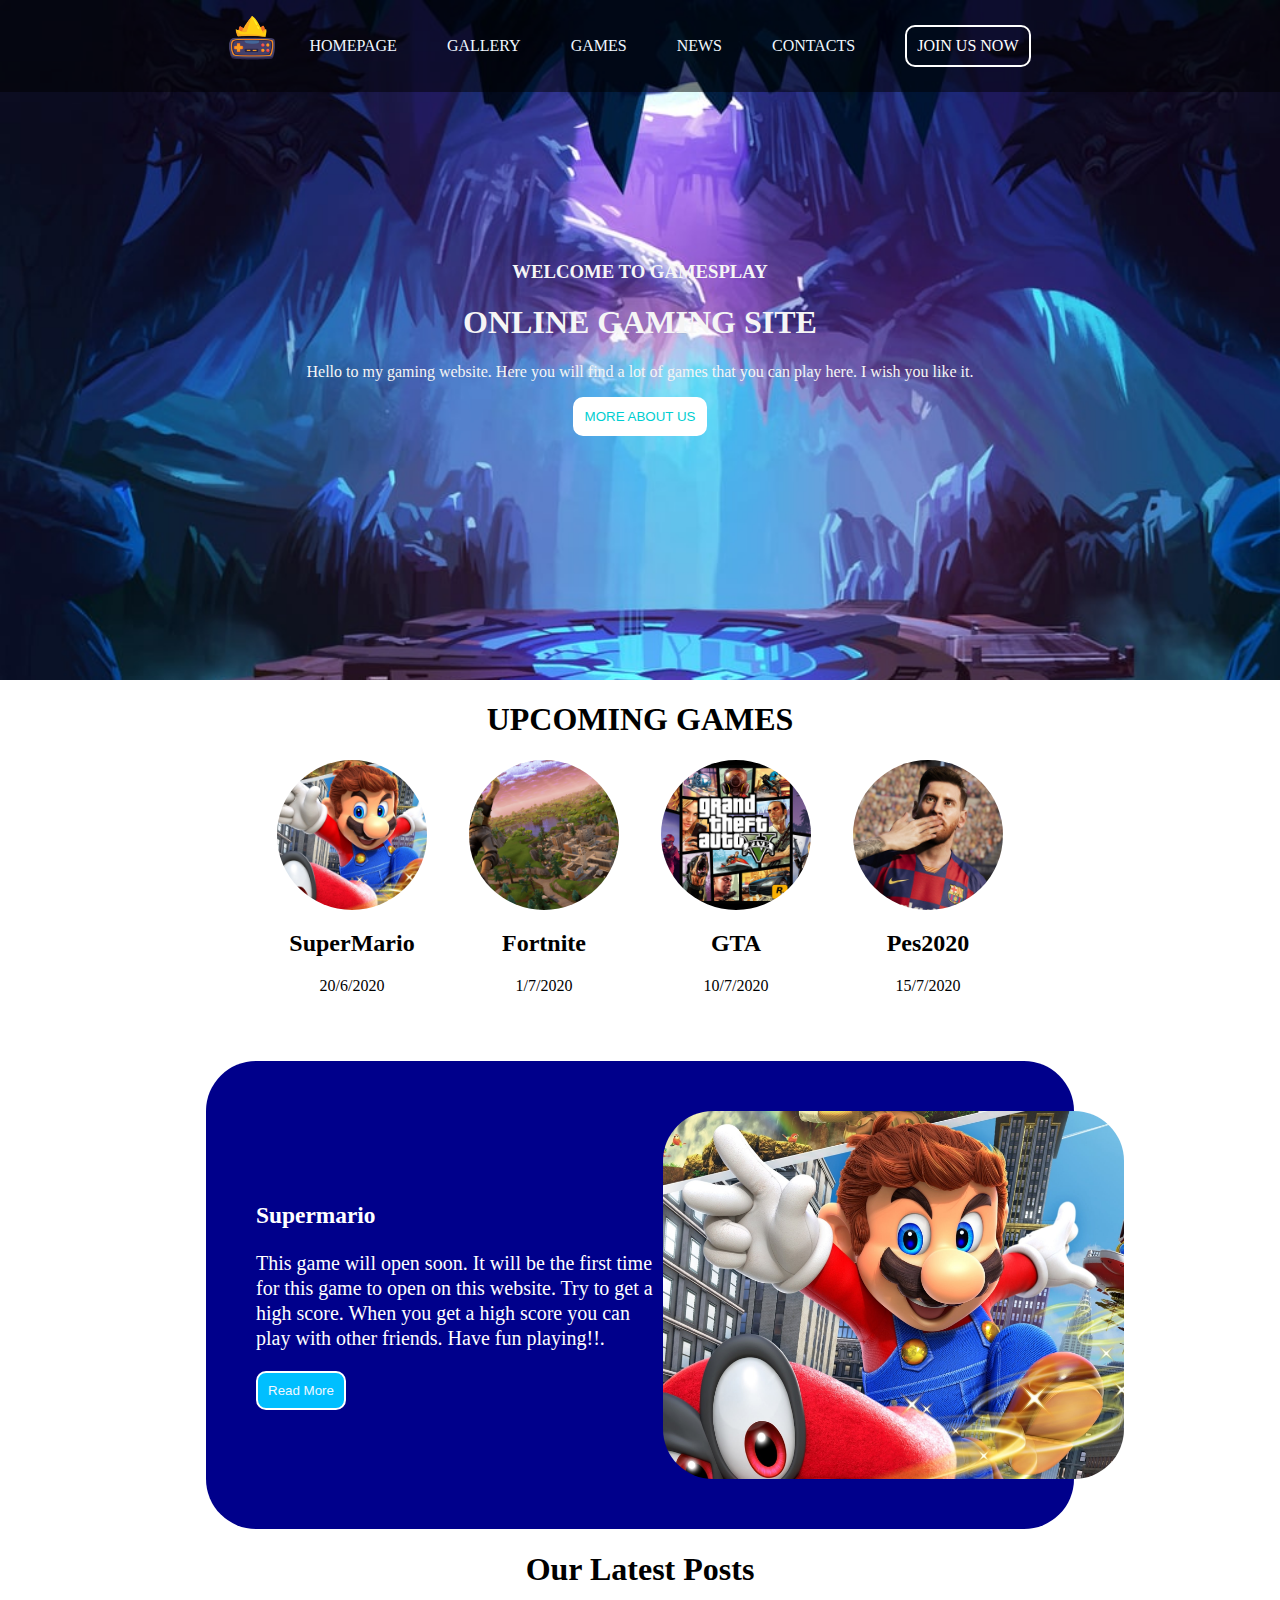
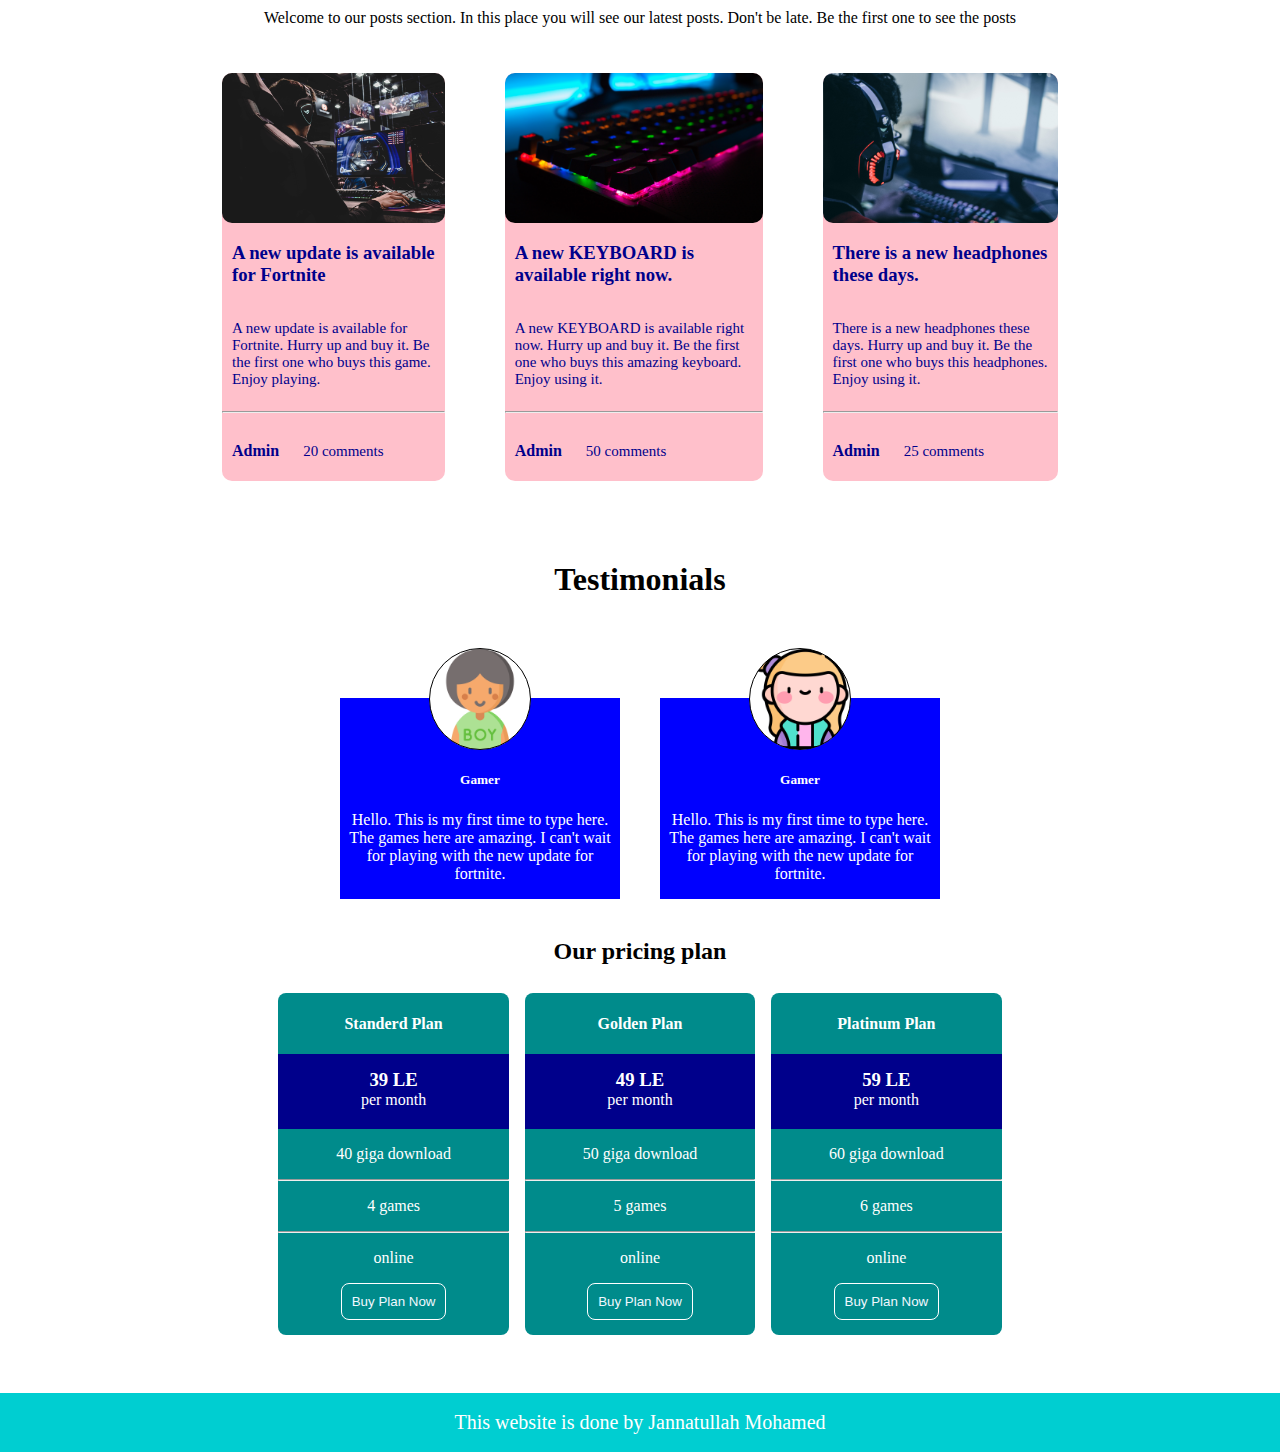
<file: index.html>
<DOCTYPE html>
    <html>
        <head>
        <title>Gaming Website</title>
            <meta charset="UTF-8">
           <link rel="stylesheet" href="style.css"> 
        </head>
    <body> 
     <div class="maincontent">
       <div class="navbar">
         <img src="images/logo.png" width="60px">
         <a href="index.html">HOMEPAGE</a>  
         <a>GALLERY</a>
         <a>GAMES</a>
         <a>NEWS</a>
         <a>CONTACTS</a>
         <a href="join.html" class="join">JOIN US NOW</a>  
         </div> 
    <div class="details">
        <h3>WELCOME TO GAMESPLAY</h3>
        <h1>ONLINE GAMING SITE</h1>
        <p>Hello to my gaming website. Here you will find a lot of games that you can play here. I wish you like it.</p>
        <button>MORE ABOUT US</button>
         </div>     
        </div>
<div class="upcoming">
        <h1>UPCOMING GAMES</h1>
        <div class="games">
        <div class="game game1"> 
            <div class="img"></div>
            <h2>SuperMario</h2>
            <p>20/6/2020</p>
            </div>
        <div class="game game2"> 
            <div class="img"></div>
            <h2>Fortnite</h2>
            <p>1/7/2020</p>
            </div>    
        <div class="game game3">
            <div class="img"></div>
            <h2>GTA</h2>
            <p>10/7/2020</p>
            </div>
        <div class="game game4"> 
            <div class="img"></div>
            <h2>Pes2020</h2>
            <p>15/7/2020</p>
            </div>
        </div>
     <div class="maingame">
        <div class="gamedetails">
         <h3>Supermario</h3>
         <p>This game will open soon. It will be the first time for this game to open on this website. Try to get a high score. When you get a high score you can play with other friends. Have fun playing!!.</p>    
            <button>Read More</button>
         </div>
         <img src="images/supermario.jpg" width="60%">
        </div>
        </div>
    <div class="postscontent">
        <h1>Our Latest Posts</h1>
        <p class="center">Welcome to our posts section. In this place you will see our latest posts. Don't be late. Be the first one to see the posts</p>
    <div class="posts">
     <div class="post post1">
        <div class="img"></div>
        <h3>A new update is available for Fortnite</h3>
        <p>A new update is available for Fortnite. Hurry up and buy it. Be the first one who buys this game. Enjoy playing.</p>
        <hr>
        <h4>Admin</h4>
        <p>20 comments</p>
        </div>
      <div class="post post2">
        <div class="img"></div>
        <h3>A new KEYBOARD is available right now.</h3>
        <p>A new KEYBOARD is available right now. Hurry up and buy it. Be the first one who buys this amazing keyboard. Enjoy using it.</p>
        <hr>
        <h4>Admin</h4>
        <p>50 comments</p>
        </div>
     <div class="post post3">
        <div class="img"></div>
        <h3>There is a new headphones these days.</h3>
        <p>There is a new headphones these days. Hurry up and buy it. Be the first one who buys this headphones. Enjoy using it.</p>
        <hr>
        <h4>Admin</h4>
        <p>25 comments</p>
        </div>
        </div>       
        </div>    
    <div class="test">
        <h1>Testimonials</h1>
        <div class="testis">
          <div class="testi testi1">
            <div class="img"></div>
            <h5>Gamer</h5>
            <p>Hello. This is my first time to type here. The games here are amazing. I can't wait for playing with the new update for fortnite.</p>
            </div>
             <div class="testi testi2">
            <div class="img"></div>
            <h5>Gamer</h5>
            <p>Hello. This is my first time to type here. The games here are amazing. I can't wait for playing with the new update for fortnite.</p>
            </div>
        </div>
        </div>
    <div class="pricing">
        <h2>Our pricing plan</h2>
        <div class="prices">
            <div class="price">
              <h4>Standerd Plan</h4>
              <div class="planprice">
                <h3>39 LE</h3>
                per month
                </div>
            <div class="plandetails">
                <p>40 giga download</p>
                <hr>
                <p>4 games</p>
                <hr>
                <p>online</p>
                </div>
            <button>Buy Plan Now</button>
            </div>        
              <div class="price">
              <h4>Golden Plan</h4>
              <div class="planprice">
                <h3>49 LE</h3>
                per month
                </div>
            <div class="plandetails">
                <p>50 giga download</p>
                <hr>
                <p>5 games</p>
                <hr>
                <p>online</p>
                </div>
            <button>Buy Plan Now</button>
            </div>        
              <div class="price">
              <h4>Platinum Plan</h4>
              <div class="planprice">
                <h3>59 LE</h3>
                per month
                </div>
            <div class="plandetails">
                <p>60 giga download</p>
                <hr>
                <p>6 games</p>
                <hr>
                <p>online</p>
                </div>
            <button>Buy Plan Now</button>
            </div>        
        </div>
        </div>
        <div class="footer">This website is done by Jannatullah Mohamed</div>
    </body>    
    </html>
</file>
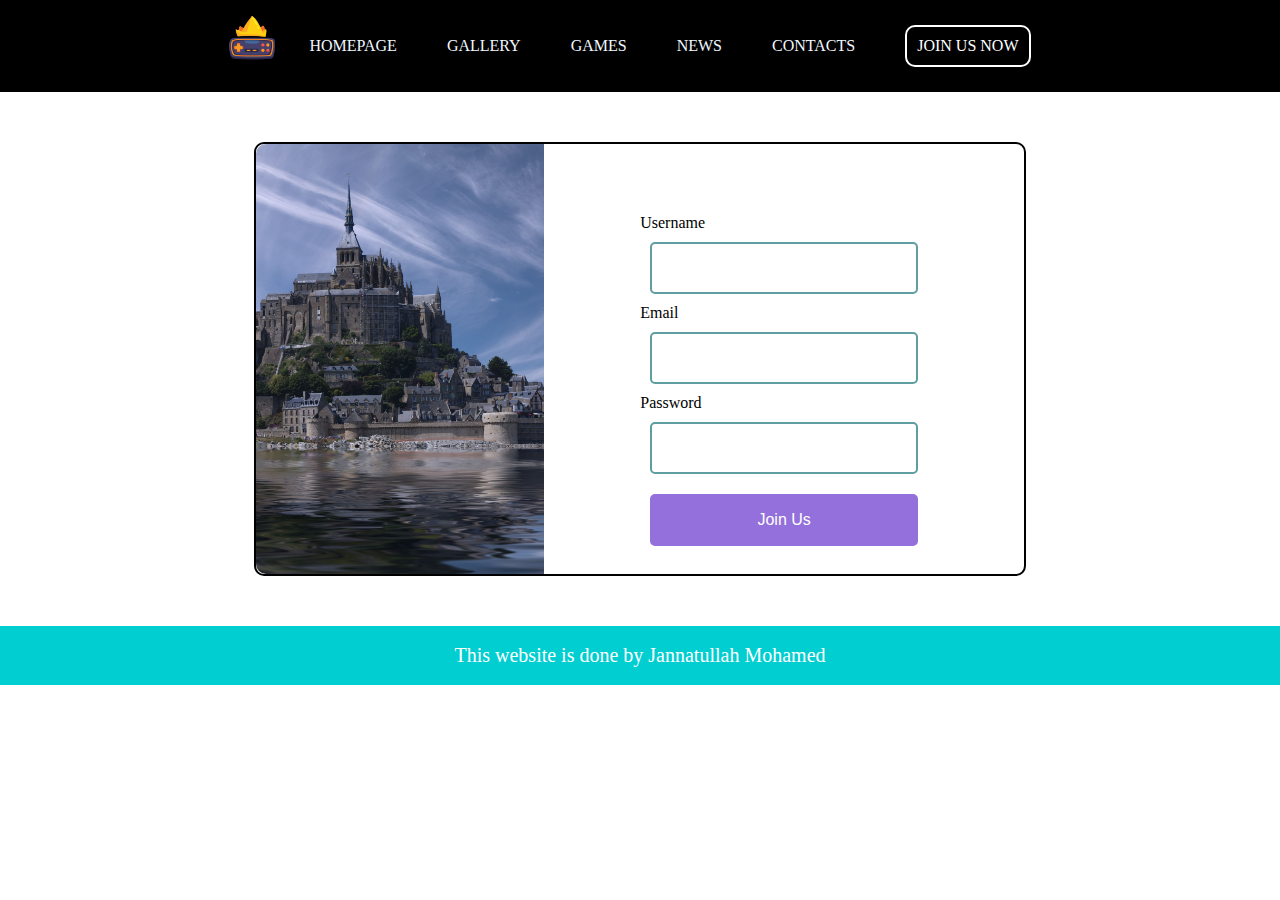
<file: join.html>
<DOCTYPE html>
    <html>
        <head>
        <title>Gaming Website</title>
            <meta charset="UTF-8">
           <link rel="stylesheet" href="style.css"> 
        </head>
    <body>
       <div class="navbar joinnavbar">
         <img src="images/logo.png" width="60px">
         <a href="index.html">HOMEPAGE</a>  
         <a>GALLERY</a>
         <a>GAMES</a>
         <a>NEWS</a>
         <a>CONTACTS</a>
         <a href="join.html" class="join">JOIN US NOW</a>  
         </div> 
        <div class="joinform">
            <div class="image"></div>
            <div class="form">
             <form>
                Username 
                <input type="text">
                 Email
                <input type="email">
                 Password
                 <input type="password">
                 <button>Join Us</button>
                </form>
            </div>
        </div> 
         <div class="footer">This website is done by Jannatullah Mohamed</div>
     </body>     
    </html>
</file>
<file: style.css>
body{
    margin: 0px;
    padding: 0px;
}
div.maincontent{
    height: 680px;
    background-image: url(images/background.jpg);
    background-repeat: no-repeat;
    background-size: cover;
}
div.navbar{
    display: flex;
    justify-content: center;
    align-items: center;
    background-color: rgba(0, 0, 0, 0.5)
}
div.joinnavbar{
    background-color: black;
    color: white;
}
div.navbar a{
    color: aliceblue;
    margin: 25px;
    text-decoration: none;
}
div.navbar a.join{
    padding: 10px;
    border: 2px solid white;
    border-radius: 10px;
    background-color: transparent;
    color: white;
    text-decoration: none;
}

div.details{
    text-align: center;
    color: whitesmoke;
    padding-top: 150px;
    
}
div.details button{
    padding: 10px;
    border: 2px solid white;
    border-radius: 10px;
    background-color: white;
    color: darkturquoise;
}

h2{
    text-align: center;
}
h1{
    text-align: center;
}
div.games{
 display: flex;
 width: 60%;
 margin: auto;
 justify-content: space-around;
 align-items: center;    
}
div.game{
    text-align: center;
}
div.game div.img{
    background-image: url(images/supermario.jpg);
    height: 150px;
    width: 150px;
    border-radius: 150px;
    background-size: cover;
    background-position: center;
}
div.game2 div.img{
    background-image: url(images/fortnite.png);
    }
div.game3 div.img{
    background-image: url(images/gta.jpg);
}
div.game4 div.img{
    background-image: url(images/pes2020.jpg);
}

div.maingame{
    display: flex;
    width: 60%;
    justify-content: center;
    align-items: center;
    margin: auto;
    padding: 50px;
    background-color: darkblue;
    color: white;
    border-radius: 50px;
    margin-top: 50px;
    line-height: 25px;
    font-size: 20px;
}
div.maingame button{
    padding: 10px;
    border: 2px solid white;
    border-radius: 10px;
    background-color: deepskyblue;
    color: aliceblue;
}
div.maingame img{
    margin-right: -100px;
    border-radius: 50px;
}
div.posts{
 display: flex;
 width: 70%;
 margin: auto;
 justify-content: space-around;
 align-items: center; 
}
div.post{
    margin: 30px;
    border-radius: 10px;
    background-color: pink;
    color: darkblue;
}
div.post p{
    font-size: 15px;
}
div.post h3, div.post p, div.post h4{
    padding-right: 10px;
    padding-left: 10px;
}
div.post1 div.img, div.post2 div.img, div.post3 div.img{
    background-image: url("images/post1.jpg");
    height: 150px;
    background-position: center;
    background-size: cover;
    border-radius: 10px;
}
div.post2 div.img{
    background-image: url("images/post2.jpg");
}
div.post3 div.img{
    background-image: url("images/post3.jpg");
}
div.post p, div.post h4{
    display: inline-block;
}
div.postscontent h1, div.postscontent p.center{
    text-align: center;
}
div.testis{
    display: flex;
    width: 50%;
    margin: auto;
    justify-content: space-around;
    align-items: center; 
}
div.testi{
    margin: 20px;
    background-color: blue;
    color: white;
    text-align: center;
}
div.test h1{
    text-align: center;
    margin-bottom: 80px;
    margin-top: 50px;
}
div.testi div.img{
    background-image: url("images/boy.png");
    height: 100px;
    width: 100px;
    margin: auto;
    border-radius: 100px;
    margin-top: -50px;
    background-color: white;
    background-position: center;
    background-size: cover;
    border: 1px solid black;
}
div.testi2 div.img{
    background-image: url("images/girl.png");
}
div.pricing h2{
    text-align: center;
}
div.prices{
    display: flex;
    justify-content: center;
    width: 60%;
    margin: auto;
    text-align: center;
}
div.price{
    width: 30%;
    background-color: darkcyan;
    color: white;
    margin: 8px;
    border-radius: 8px;
}
.price button{
    padding: 10px;
    border: 1px solid white;
    border-radius: 8px;
    background-color: transparent;
    color: aliceblue;
    margin-bottom: 15px;
}
.planprice{
    background-color: darkblue;
    padding-top: 15px;
    padding-bottom: 20px;
}
.planprice h3{
    margin: 0px;
}
.joinform{
    display: flex;
    justify-content: center;
    margin: auto;
    width: 60%;
    border-radius: 10px;
    border: 2px solid black;
    margin-top: 50px;
}
.joinform  .form {
    width: 65%;
}
.joinform .image{
    width: 35%;
    background-image: url("images/fantasy%201.jpg");
    background-size: cover;
    background-position: top;
    height: 400px;
    padding: 15px;
    border-top-left-radius: 10px;
    border-bottom-left-radius: 10px;
}
form input, form button{
    padding: 15px;
    font-size: 16px;
    border: 2px solid cadetblue;
    border-radius: 5px;
    display: block;
    margin: 10px;
}
form{
    display: flex;
    flex-direction: column;
    margin: auto;
    width: 60%;
    padding-top: 70px;
}
form button{
    background-color: mediumpurple;
    color: white;
    border: 2px solid mediumpurple;
}
div.footer{
    background-color: darkturquoise;
    color: white;
    font-size: 20px;
    padding: 18px;
    margin-top: 50px;
    text-align: center;
}
</file>
